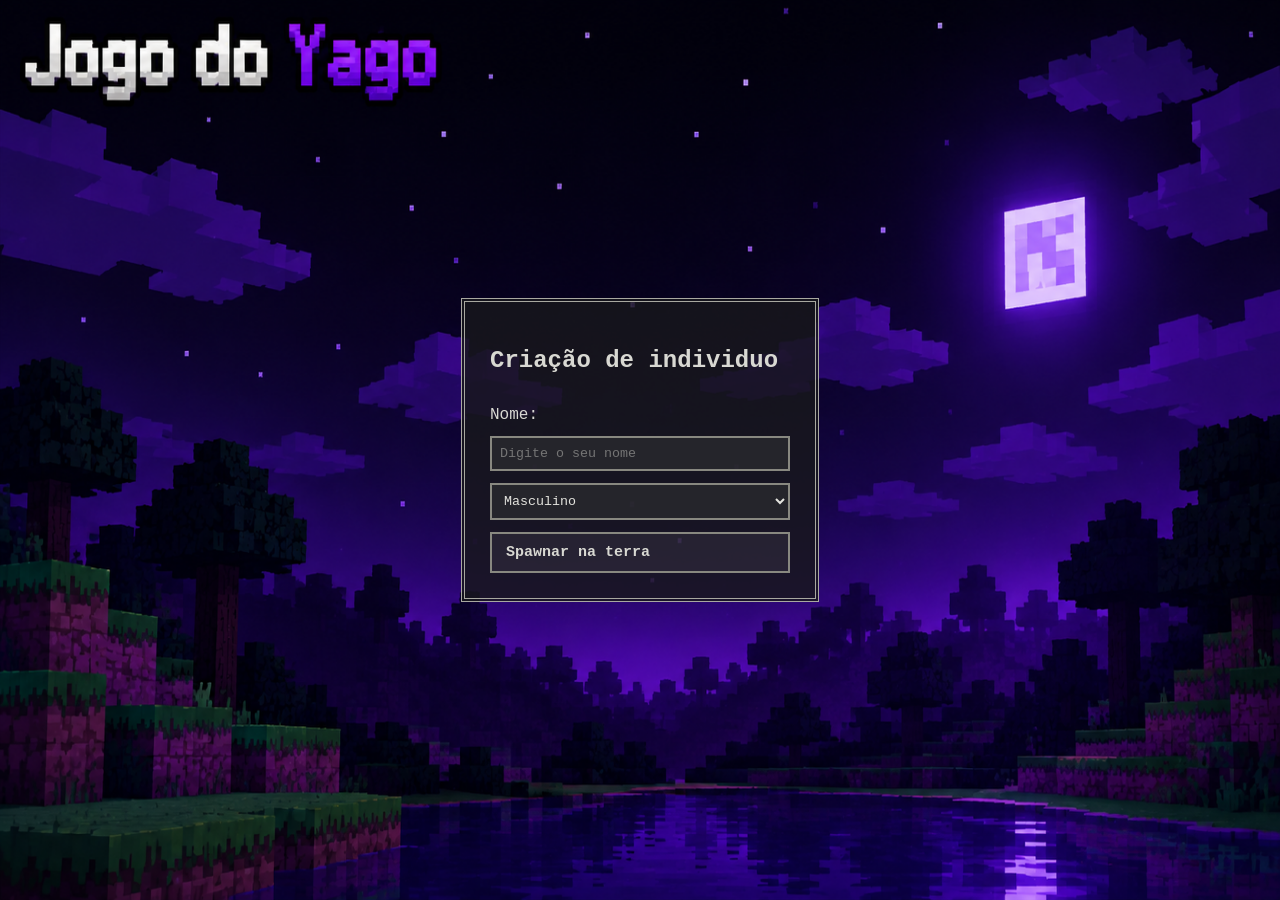
<file: index.html>
<!DOCTYPE html>
<html lang="pt-br">
<head>
    <meta charset="UTF-8">
    <title>jogo do Yago</title>
    <link rel="stylesheet" href="style.css">
</head>
<body>
    <Div id="Tela-de-criação-do-individuo">

    <h2>Criação de individuo</h2>

     <label for="inserção-nome">Nome:</label>
     <input type="text" id="inserção-nome" placeholder="Digite o seu nome">


     <select id="Seleção-genero">
        <option value="masculino">Masculino</option>
        <option value="Feminino">Feminino</option>
     </select>

    <button id="Spawnar">Spawnar na terra</button>

    </Div>

<div id="Tela-inicio-Jogo" style="display: none;">

    <div id="aba-ficha" style="display: none;">
        <h3>Ficha</h3>
        <img id="foto-personagem" src="foto/men.png" alt="Foto do personagem">
        <p>Nome: <span id="nome-exibindo"></span></p>
        <p>Idade: <span id="idade-exibindo">20</span></p>
        <p>Gênero: <span id="genero-exibindo"></span></p>
        <p>Raça: <span id="raca-exibindo">Humano</span></p>
        <p>Classe: <span id="classe-exibindo">CLT</span></p>
        <p>Estado Civil: <span id="estado-civil-exibindo">Sozinho</span></p>
        <p>Dinheiro: R$ <span id="dinheiro-exibindo">0</span></p>
        <button id="btn-fechar-ficha">Fechar</button>
    </div>

    <div id="aba-inventario" style="display: none;">
        <h3>Inventario</h3>
        <ul id="lista-de-inventario"></ul>
        <button id="btn-fechar-inventario">Fechar</button>
    </div>

    <div id="caixa-principal">
        <div id="painel-esquerda">

       <button id="btn-paradinha-rpg">Ficha</button>
       <button id="btn-abrir-inventario">Inventário</button>

        </div>

        <div id="painel-direita">

<div id="caixa-dialogo">
    <H4 id="quem-fala">narrador</H4>
    <p id="texto-historia"> 
        Você acorda na sua cama, é tenta decidir se levanta ou continua dormindo
    </p>
</div>

<div id="opcoes-escolha">
    <button id="btn-continuarDormindo"> continuar dormindo </button>
    <button id="btn-Levantar"> Levantar</button>
    <button id="btn-Debater"> Se debater na cama</button>
</div>

        </div>
    </div>
</div>

    <script src="script.js"></script>
</body>
</html>
</file>
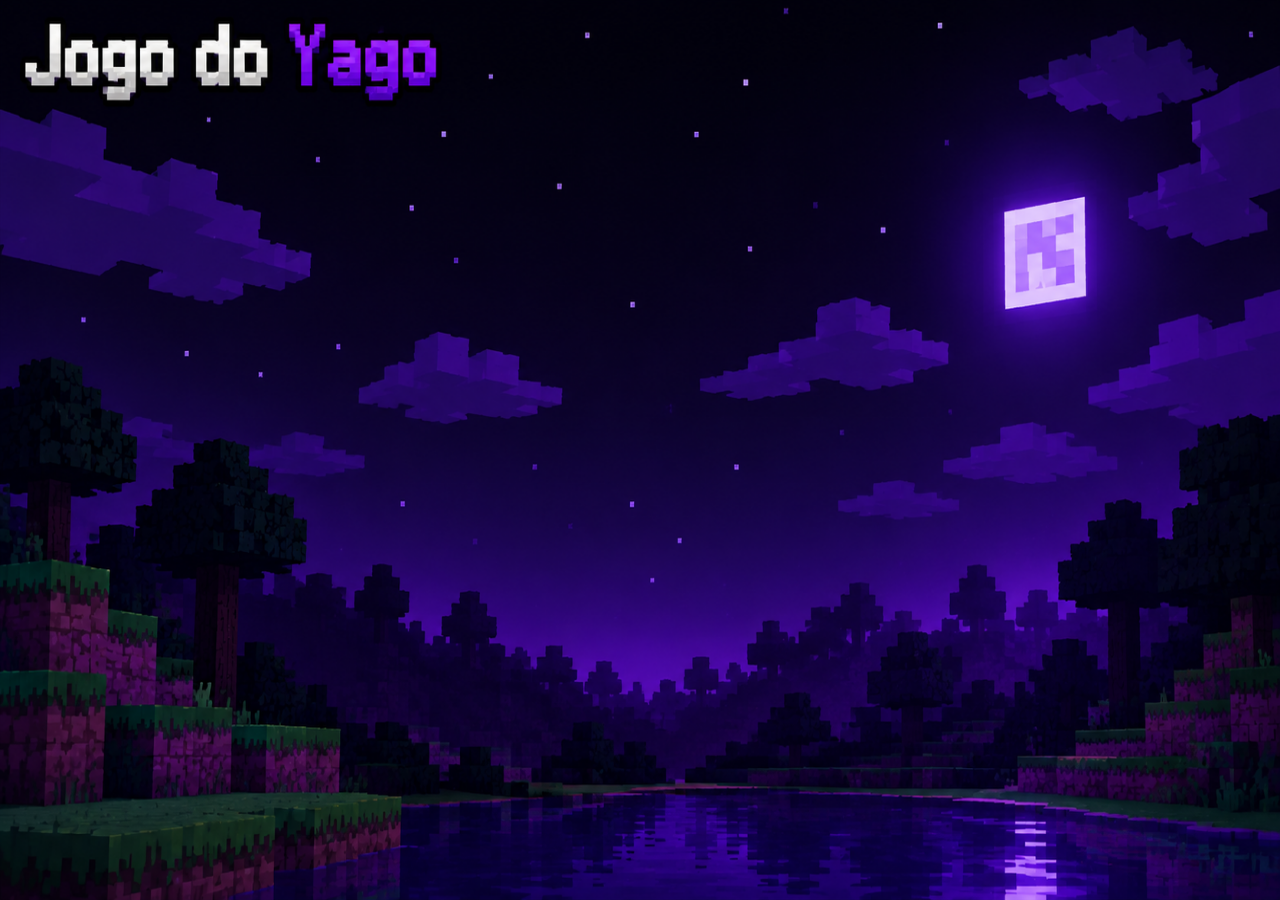
<file: introdução.html>
<!DOCTYPE html>
<html lang="pt-br">
<head>
    <meta charset="UTF-8">
    <meta name="viewport" content="width=device-width, initial-scale=1.0">
    <title>Introdução</title>
    <link rel="stylesheet" href="style.css">

</head>
<body>
    

























    <script src="script.js"></script>
</body>
</html>
</file>
<file: style.css>
body {
    background-image: url('foto/fudoC.png');
    background-size: 100% 100%;
    background-position: center;
    background-repeat: no-repeat;
    background-color: #1c1c1e;

    color: #d8d8d2;
    font-family: 'Courier New', Courier, monospace;
    margin: 0;
    min-height: 100vh;
    display: flex;
    justify-content: center;
    align-items: flex-end;
}

#Tela-de-criação-do-individuo {
    align-self: center;
    background-color: rgba(24, 24, 28, 0.82);
    padding: 25px;
    border: 4px double #a8a8a0;
    display: flex;
    flex-direction: column;
    gap: 12px;
    width: 300px;
}

input, select {
    padding: 8px;
    border: 2px solid #888880;
    background-color: rgba(40, 40, 45, 0.85);
    color: #e4e4de;
    font-family: inherit;
}

button {
    background-color: rgba(255, 255, 255, 0.06);
    color: #d8d8d2;
    border: 2px solid #888880;
    padding: 10px 14px;
    font-family: inherit;
    font-weight: bold;
    font-size: 15px;
    cursor: pointer;
    text-align: left;
    transition: 0.15s;
}

button:hover {
    background-color: rgba(216, 216, 210, 0.2);
    border-color: #e4e4de;
    color: #ffffff;
}

#Tela-inicio-Jogo {
    width: 100%;
    padding: 10px;
    box-sizing: border-box;
}

#caixa-principal {
    display: flex;
    width: 100%;
    background-color: rgba(24, 24, 28, 0.82);
    border: 6px double #a8a8a0;
    padding: 20px;
    gap: 20px;
    box-sizing: border-box;
    align-items: stretch;
}

#painel-esquerda {
    width: 260px;
    border-right: 2px solid #6e6e68;
    padding-right: 20px;
    display: flex;
    flex-direction: column;
    gap: 10px;
}

#painel-direita {
    flex: 1;
    display: flex;
    flex-direction: column;
    justify-content: space-between;
    gap: 15px;
}

#caixa-dialogo {
    min-height: 150px;
    cursor: pointer;
}

#quem-fala {
    color: #f0f0ea;
    border-bottom: 2px solid #888880;
    display: inline-block;
    padding-bottom: 2px;
    margin: 0 0 12px 0;
    font-size: 18px;
    text-transform: uppercase;
}

#texto-historia {
    color: #d8d8d2;
    margin: 0;
    line-height: 1.6;
    font-size: 18px;
    font-weight: bold;
}

#opcoes-escolha {
    display: flex;
    flex-direction: column;
    gap: 6px;
}

#aba-ficha, #aba-inventario {
    position: fixed;
    top: 50%;
    left: 50%;
    transform: translate(-50%, -50%);
    width: 400px;
    max-width: 90vw;
    background-color: rgba(24, 24, 28, 0.96);
    border: 6px double #a8a8a0;
    padding: 25px;
    text-align: center;
    z-index: 100;
    box-shadow: 0 0 0 100vmax rgba(0, 0, 0, 0.65);
}

#foto-personagem {
    width: 180px;
    height: 180px;
    object-fit: contain;
    image-rendering: pixelated;
    border: 3px solid #888880;
    background-color: #141418;
    display: block;
    margin: 0 auto 15px auto;
}

#aba-ficha p {
    margin: 8px 0;
    font-size: 16px;
}

#btn-fechar-ficha, #btn-fechar-inventario {
    margin-top: 15px;
    width: 100%;
    text-align: center;
}
</file>
